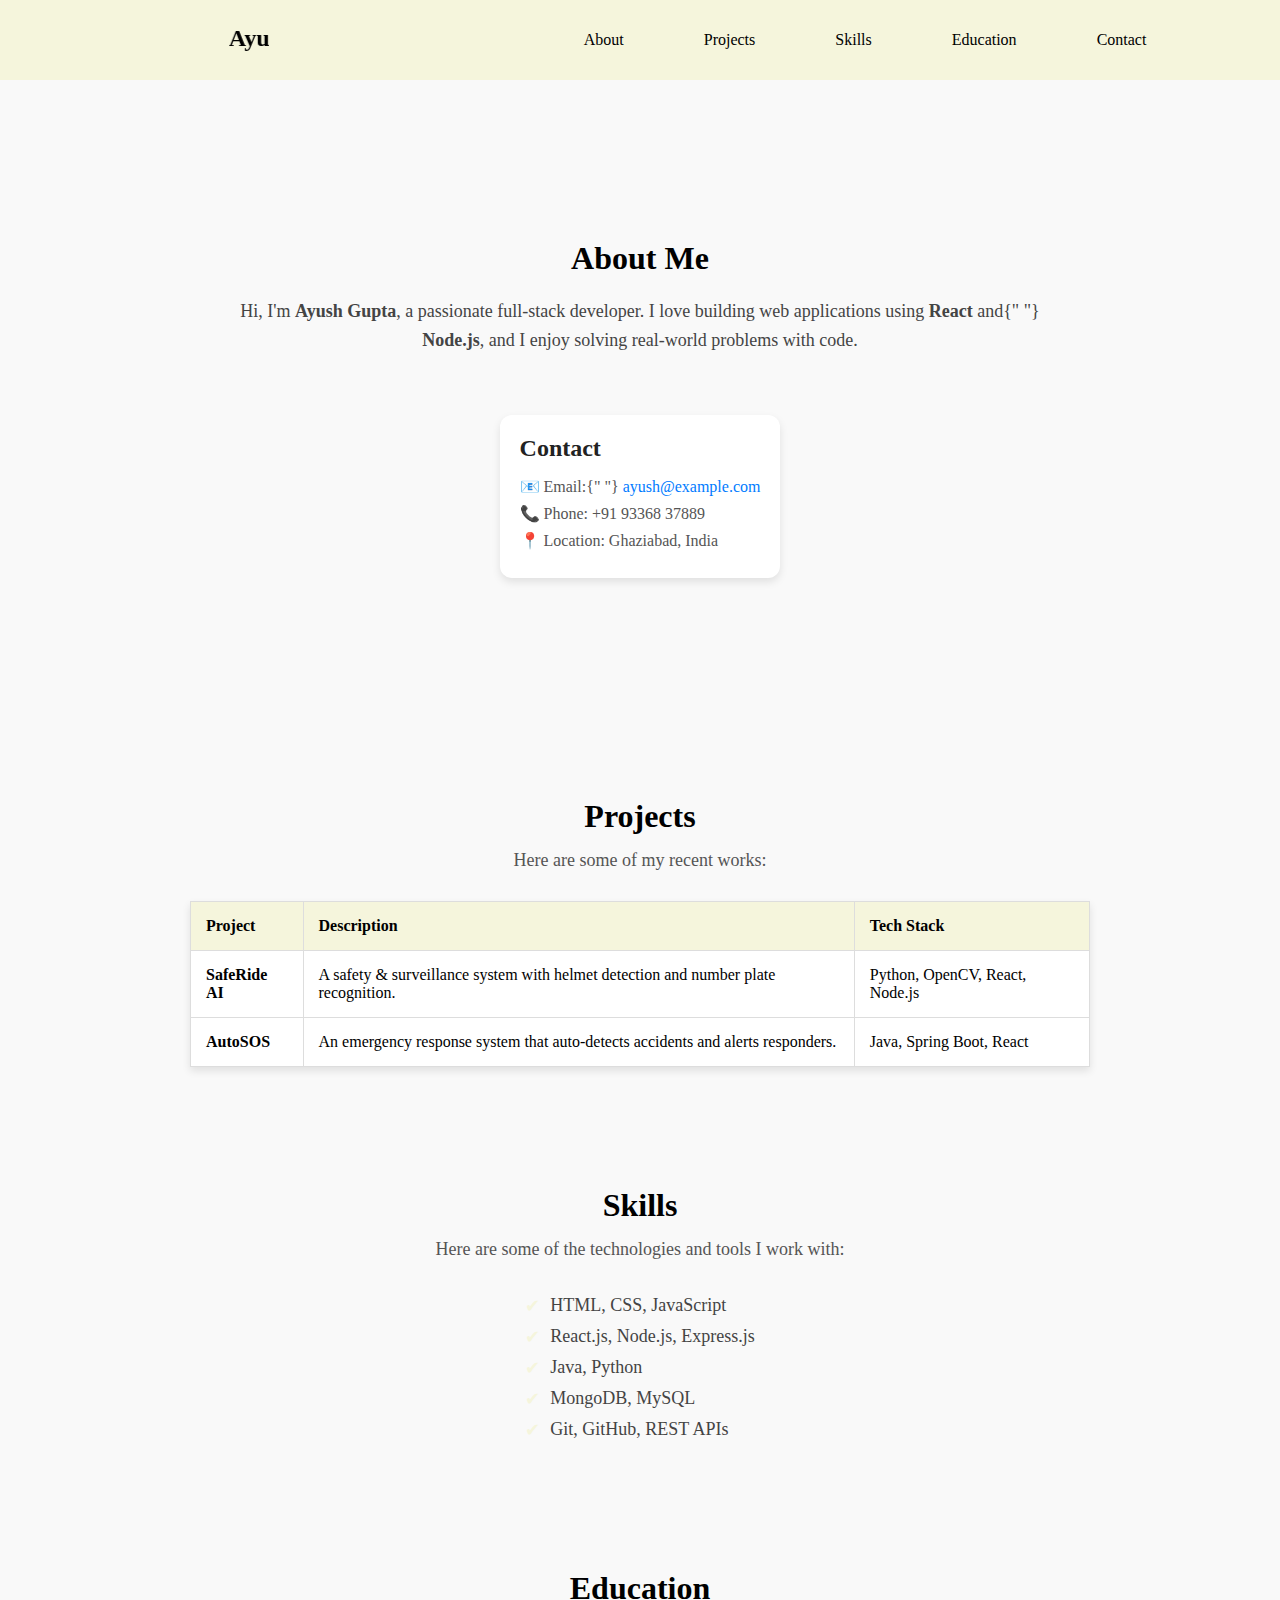
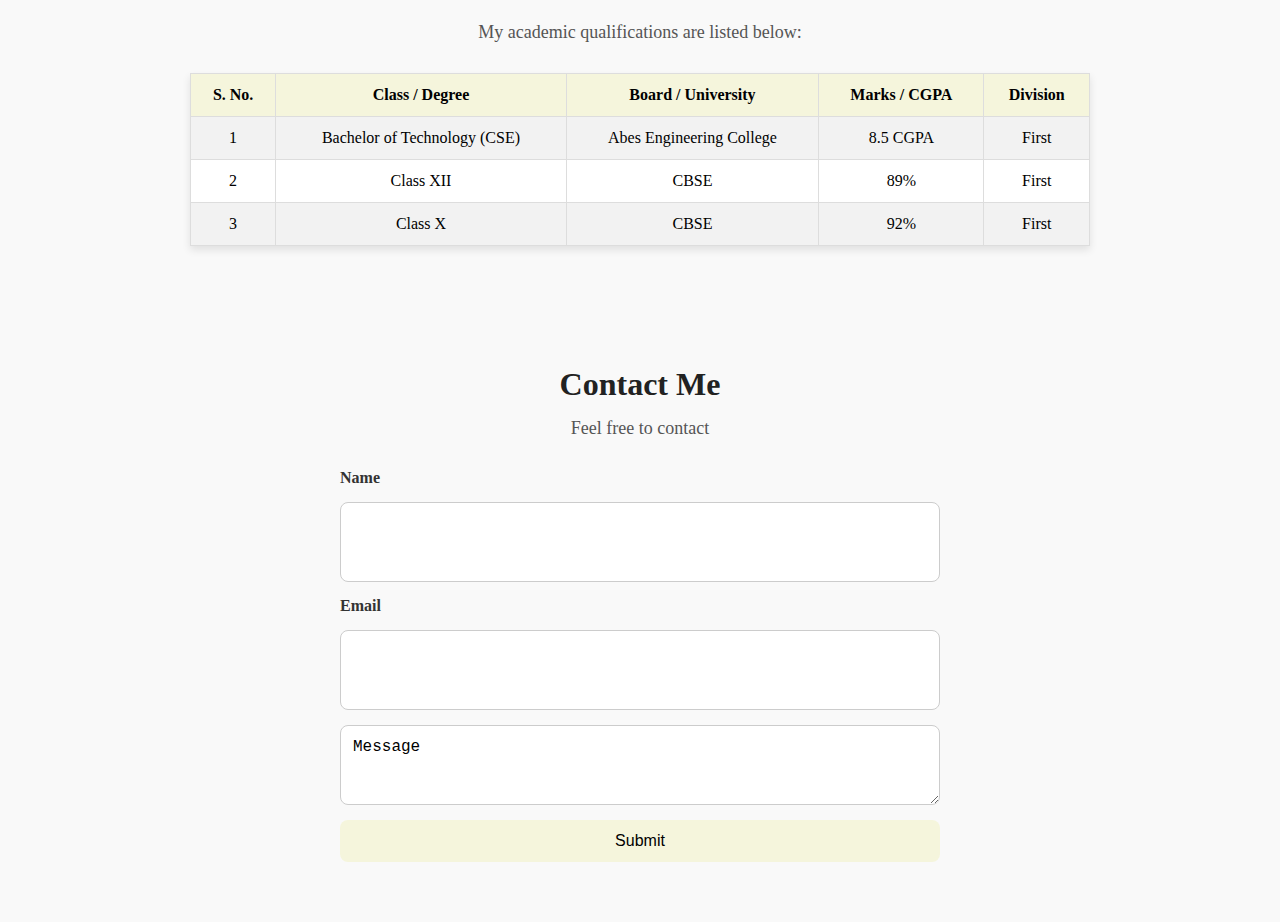
<file: PORTFOLIO/portfolio.html>
<!DOCTYPE html>
<html lang="en">
<head>
    <meta charset="UTF-8"> 
    <meta name="viewport" content="width=device-width, initial-scale=1.0">
    <title>Portfolio</title>
    <link rel="stylesheet" href="style.css">
    <link rel="icon" href="/PORTFOLIO/letter.jpg" type="image/x-icon">
</head>
<body>
    <header>
        <div class="nav">
            <div class="nav-logo">
             <marquee behavior="scroll" scrollamount="5" direction="laft"><h2>Ayush Gupta</h2></marquee>   
            </div>
<div class="nav-links">
                <a href="#about">About</a>
            <a href="#projects">Projects</a>
            <a href="#skills">Skills</a>
            <a href="#education">Education</a>
            <a href="#contact">Contact</a>

</div>
        </div>
    </header>
    <section id="about" class="about-section">
      <div class="about-container">
        <h2>About Me</h2>
        <p class="about-intro">
          Hi, I'm <strong>Ayush Gupta</strong>, a passionate full-stack developer.  
          I love building web applications using <strong>React</strong> and{" "}
          <strong>Node.js</strong>, and I enjoy solving real-world problems with code.
        </p>

        <div class="contact-card">
          <h3>Contact</h3>
          <p>
            📧 Email:{" "}
            <a href="mailto:ayush@example.com">ayush@example.com</a>
          </p>
          <p>📞 Phone: +91 93368 37889</p>
          <p>📍 Location: Ghaziabad, India</p>
        </div>
      </div>
    </section>
<section id="projects" class="projects-section">
  <div class="projects-container">
    <h2>Projects</h2>
    <p class="projects-intro">Here are some of my recent works:</p>

    <!-- Option 1: Table Format -->
    <table class="projects-table">
      <tr>
        <th>Project</th>
        <th>Description</th>
        <th>Tech Stack</th>
      </tr>
      <tr>
        <td><strong>SafeRide AI</strong></td>
        <td>A safety & surveillance system with helmet detection and number plate recognition.</td>
        <td>Python, OpenCV, React, Node.js</td>
      </tr>
      <tr>
        <td><strong>AutoSOS</strong></td>
        <td>An emergency response system that auto-detects accidents and alerts responders.</td>
        <td>Java, Spring Boot, React</td>
      </tr>
    </table>

    <!-- Option 2: List Format -->
    <!-- Uncomment if you prefer list instead of table -->
    <!--
    <ul class="projects-list">
      <li>
        <strong>SafeRide AI</strong> — A safety & surveillance system with helmet detection 
        and number plate recognition. <em>[Python, OpenCV, React, Node.js]</em>
      </li>
      <li>
        <strong>AutoSOS</strong> — An emergency response system that auto-detects accidents 
        and alerts responders. <em>[Java, Spring Boot, React]</em>
      </li>
    </ul>
    -->
  </div>
</section>
<section id="skills" class="skills-section">
  <div class="skills-container">
    <h2>Skills</h2>
    <p class="skills-intro">Here are some of the technologies and tools I work with:</p>

    <ul class="skills-list">
      <li>HTML, CSS, JavaScript</li>
      <li>React.js, Node.js, Express.js</li>
      <li>Java, Python</li>
      <li>MongoDB, MySQL</li>
      <li>Git, GitHub, REST APIs</li>
    </ul>
  </div>
</section>
<section id="education" class="education-section">
  <div class="education-container">
    <h2>Education</h2>
    <p class="education-intro">My academic qualifications are listed below:</p>

    <table class="education-table">
      <tr>
        <th>S. No.</th>
        <th>Class / Degree</th>
        <th>Board / University</th>
        <th>Marks / CGPA</th>
        <th>Division</th>
      </tr>
      <tr>
        <td>1</td>
        <td>Bachelor of Technology (CSE)</td>
        <td>Abes Engineering College</td>
        <td>8.5 CGPA</td>
        <td>First</td>
      </tr>
      <tr>
        <td>2</td>
        <td>Class XII</td>
        <td>CBSE</td>
        <td>89%</td>
        <td>First</td>
      </tr>
      <tr>
        <td>3</td>
        <td>Class X</td>
        <td>CBSE</td>
        <td>92%</td>
        <td>First</td>
      </tr>
    </table>
  </div>
</section>

<section id="contact" class="contact-section">
    <div class="contact-container">
        <h2>Contact Me</h2>
        <p class="contact-intro">
            Feel free to contact
        </p>

        <form class="contact-form" action="submit">
            <label for="name">Name</label>
           <input type="text">
           <label for="email">Email</label>
           <input type="email" name="email" id="">

           <textarea name="" id="">Message</textarea>
           <button type="submit">Submit</button>

        </form>
    </div>
</section>



    
</body>
</html>
</file>
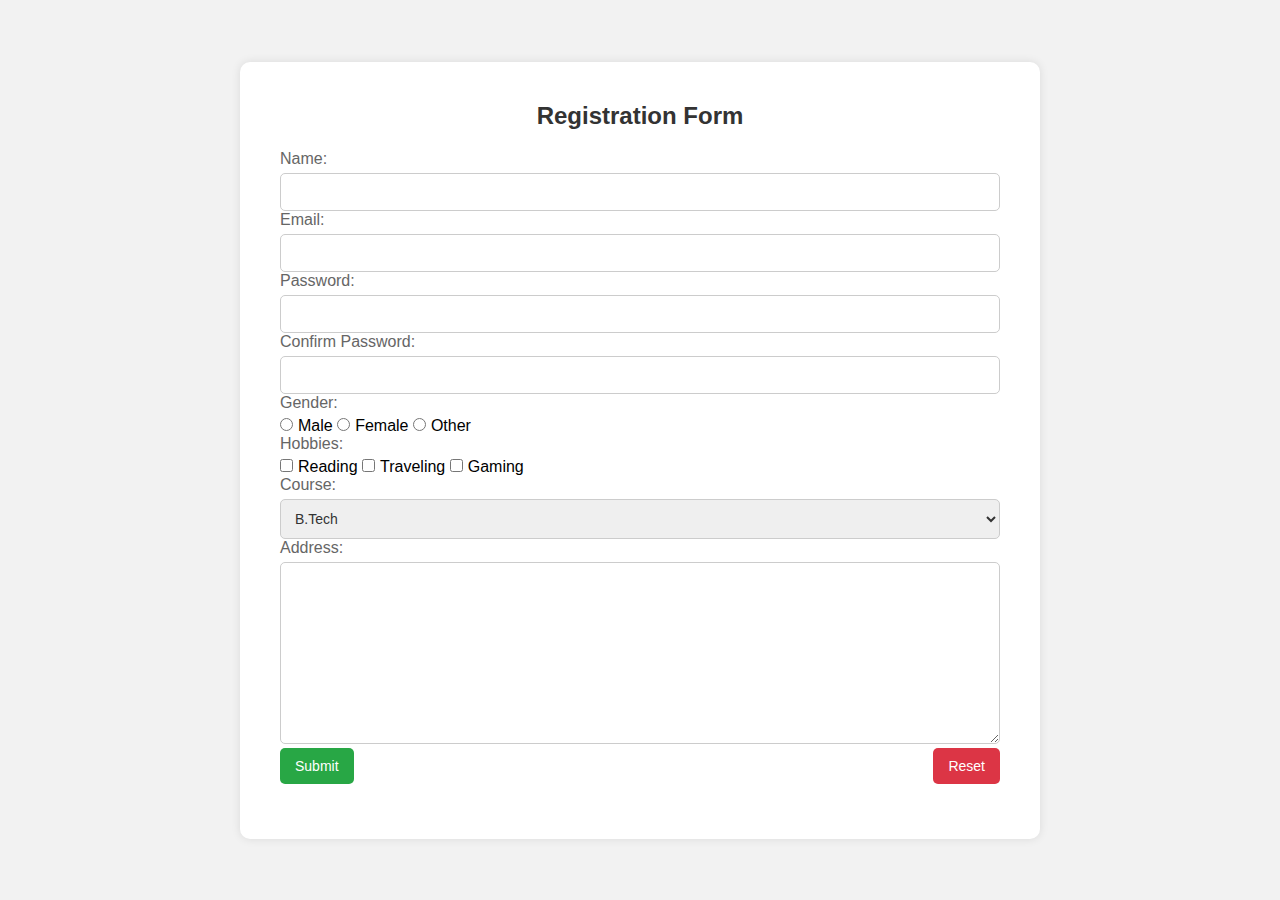
<file: registration-form/registration.html>
<!DOCTYPE html>
<html lang="en">
<head>
    <meta charset="UTF-8">
    <meta name="viewport" content="width=device-width, initial-scale=1.0">
    <title>Student Registration Form</title>
    <link rel="stylesheet" href="style.css">
</head>
<body>


            <div class="form-container">
        <h2>
            Registration Form
        </h2>
        <form action="post" method="post" class="form-group">
            <label for="name">Name:</label>
            <input type="text" name="name" id="" required>
            <label for="email">Email:</label>
            <input type="email" name="email" id="" required>
            <label for="password">Password:</label>
            <input type="password" name="password" id="" required>
          
            <label for="confirm-password">Confirm Password:</label>
            <input type="password" name="confirm-password" id="" required>
            <label for="gender">Gender:</label>
<input type="radio" name="gender" id="">Male
<input type="radio" name="gender" id="">Female
<input type="radio" name="gender" id="">Other 
            <label for="hobbies">Hobbies:</label>
            <input type="checkbox" name="hobbies" value="reading">Reading
            <input type="checkbox" name="hobbies" value="traveling">Traveling
            <input type="checkbox" name="hobbies" value="gaming">Gaming
            <label for="course">Course:</label>
            <select name="course" id="">
                <option value="btech">B.Tech</option>
                <option value="mtech">M.Tech</option>
                <option value="phd">PhD</option>
            </select>
            
            <label for="address">Address:</label>   
            <textarea name="address" id="" cols="30" rows="10"></textarea>
            
           <div class="btn">
             <button type="submit">Submit</button>
            <button type="reset">Reset</button>
           </div>
        </form>
    </div> 


  


</body>
</html>
</file>
<file: PORTFOLIO/style.css>
*{
    margin: 0;
    padding: 0;
    box-sizing: border-box;
}

body{
    width: 100%;
    height: 100%;
    background-color: beige;

}

.nav{
    width: 100%;
    height: 5rem;
    
    align-items: center;
    display: flex;
    justify-content:space-around;
    gap: 3rem;

}
.nav-links{
    display: flex;
    align-items: center;
    justify-content: center;
    gap:5rem;

}
.nav-logo h2{
    size: 2rem;

}
.nav a{
    text-decoration: none;
    color: black;
}

.about-section{
  background: #f9f9f9;
 padding: 10rem;
}

.about-container {
  max-width: 800px;
  margin: 0 auto;
  text-align: center;
}

.about-container h2 {
  font-size: 32px;
  margin-bottom: 20px;
  color: black;
}

.about-intro {
  font-size: 18px;
  line-height: 1.6;
  color: #444;
  margin-bottom: 40px;
}

.contact-card {
  background: #fff;
  padding: 20px;
  border-radius: 12px;
  box-shadow: 0px 4px 8px rgba(0,0,0,0.1);
  text-align: left;
  display: inline-block;
  margin-top: 20px;
}

.contact-card h3 {
  font-size: 24px;
  margin-bottom: 15px;
  color: #222;
}

.contact-card p {
  font-size: 16px;
  color: #555;
  margin: 8px 0;
}

.contact-card a {
  color: #007bff;
  text-decoration: none;
}

.contact-card a:hover {
  text-decoration: underline;
}    

.projects-section {
  background: #f9f9f9;
  padding: 60px 20px;
}

.projects-container {
  max-width: 900px;
  margin: 0 auto;
  text-align: center;
}

.projects-container h2 {
  font-size: 32px;
  margin-bottom: 15px;
 color: black;
}

.projects-intro {
  font-size: 18px;
  color: #555;
  margin-bottom: 30px;
}

/* Table Style */
.projects-table {
  width: 100%;
  border-collapse: collapse;
  background: #fff;
  box-shadow: 0 4px 8px rgba(0,0,0,0.1);
}

.projects-table th,
.projects-table td {
  padding: 15px;
  border: 1px solid #ddd;
  text-align: left;
}

.projects-table th {
  background:beige;
  color: black;
}

/* List Style */
.projects-list {
  list-style: none;
  padding: 0;
  text-align: left;
}

.projects-list li {
  background: #fff;
  margin: 10px 0;
  padding: 15px;
  border-radius: 8px;
  box-shadow: 0 4px 8px rgba(0,0,0,0.1);
}

.skills-section {
background: #f9f9f9;
  padding: 60px 20px;
}

.skills-container {
  max-width: 800px;
  margin: 0 auto;
  text-align: center;
}

.skills-container h2 {
  font-size: 32px;
  margin-bottom: 15px;
color: black;
}

.skills-intro {
  font-size: 18px;
  color: #555;
  margin-bottom: 25px;
}

.skills-list {
  list-style: none;
  padding: 0;
  display: inline-block;
  text-align: left;
}

.skills-list li {
  font-size: 18px;
  color: #444;
  margin: 10px 0;
  padding-left: 25px;
  position: relative;
}

.skills-list li::before {
  content: "✔";
  color:beige;
  position: absolute;
  left: 0;
}

.education-section {
  background: #f9f9f9;
  padding: 60px 20px;
}

.education-container {
  max-width: 900px;
  margin: 0 auto;
  text-align: center;
}

.education-container h2 {
  font-size: 32px;
  margin-bottom: 15px;
color: black;
}

.education-intro {
  font-size: 18px;
  color: #555;
  margin-bottom: 30px;
}

.education-table {
  width: 100%;
  border-collapse: collapse;
  background: #fff;
  box-shadow: 0 4px 8px rgba(0,0,0,0.1);
}

.education-table th,
.education-table td {
  border: 1px solid #ddd;
  padding: 12px;
  text-align: center;
}

.education-table th {
  background:beige;
  color: black;
  font-weight: bold;
}

.education-table tr:nth-child(even) {
  background: #f2f2f2;
}
.contact-section{
   background: #f9f9f9;
  padding: 60px 20px;
}
.contact-form{
    display: flex;
    flex-direction:column;
}
.form{
     display: flex;
     flex-direction: column;
     gap: 2rem;
}
.contact-section {
 background: #f9f9f9;

  padding: 60px 20px;
}

.contact-container {
  max-width: 600px;
  margin: 0 auto;
  text-align: center;
}

.contact-container h2 {
  font-size: 32px;
  margin-bottom: 15px;
  color: #222;
}

.contact-intro {
  font-size: 18px;
  color: #555;
  margin-bottom: 30px;
}

.contact-form {
  display: flex;
  flex-direction: column;
  gap: 15px;
  text-align: left;
}

.contact-form label {
  font-weight: bold;
  color: #333;
}

.contact-form input,
.contact-form textarea {
  width: 100%;
  padding: 12px;
  height: 5rem;
  border: 1px solid #ccc;
  border-radius: 8px;
  font-size: 16px;
}

.contact-form button {
  background: beige;
  color: black;
  padding: 12px;
  border: none;
  border-radius: 8px;
  font-size: 16px;
  cursor: pointer;
  transition: background 0.3s ease;
}

.contact-form button:hover {
  background: #0056b3;
}
</file>
<file: registration-form/style.css>
* {
            padding: 0;
            margin: 0;
            box-sizing: border-box;
        }

        body {
            height: 100vh;
            display: flex;
            justify-content: center;
            align-items: center;
            background: #f2f2f2;
            font-family: 'Poppins', sans-serif;
        }

        .form-container {
            position: relative;
            width: 50rem;
            padding: 40px;
            background: #fff;
            border-radius: 10px;
            box-shadow: 0 0 10px rgba(0, 0, 0, 0.1);
        }

        .form-container h2 {
            text-align: center;
            margin-bottom: 20px;
            color: #333;
        }

        .form-container .form-group {
            margin-bottom: 15px;
        }

        .form-container label {
            display: block;
            margin-bottom: 5px;
            color: #666;
        }

        .form-container input[type="text"],
        .form-container input[type="email"],
        .form-container input[type="password"],
        .form-container select,
        .form-container textarea {
            width: 100%;
            padding: 10px;
            border: 1px solid #ccc;
            border-radius: 5px;
            font-size: 14px;
            color: #333;
        }

        .form-container input[type="checkbox"],.form-container input[type="radio"] {
            margin-right: 5px;
        }

        .form-container .btn {
            display: flex;
            justify-content: space-between;
        }

        .form-container button {
            padding: 10px 15px;
            border: none;
            border-radius: 5px;
            cursor: pointer;
            font-size: 14px;
        }

        .form-container button[type="submit"] {
            background: #28a745;
            color: #fff;
        }

        .form-container button[type="reset"] {
            background: #dc3545;
            color: #fff;
        }
</file>
